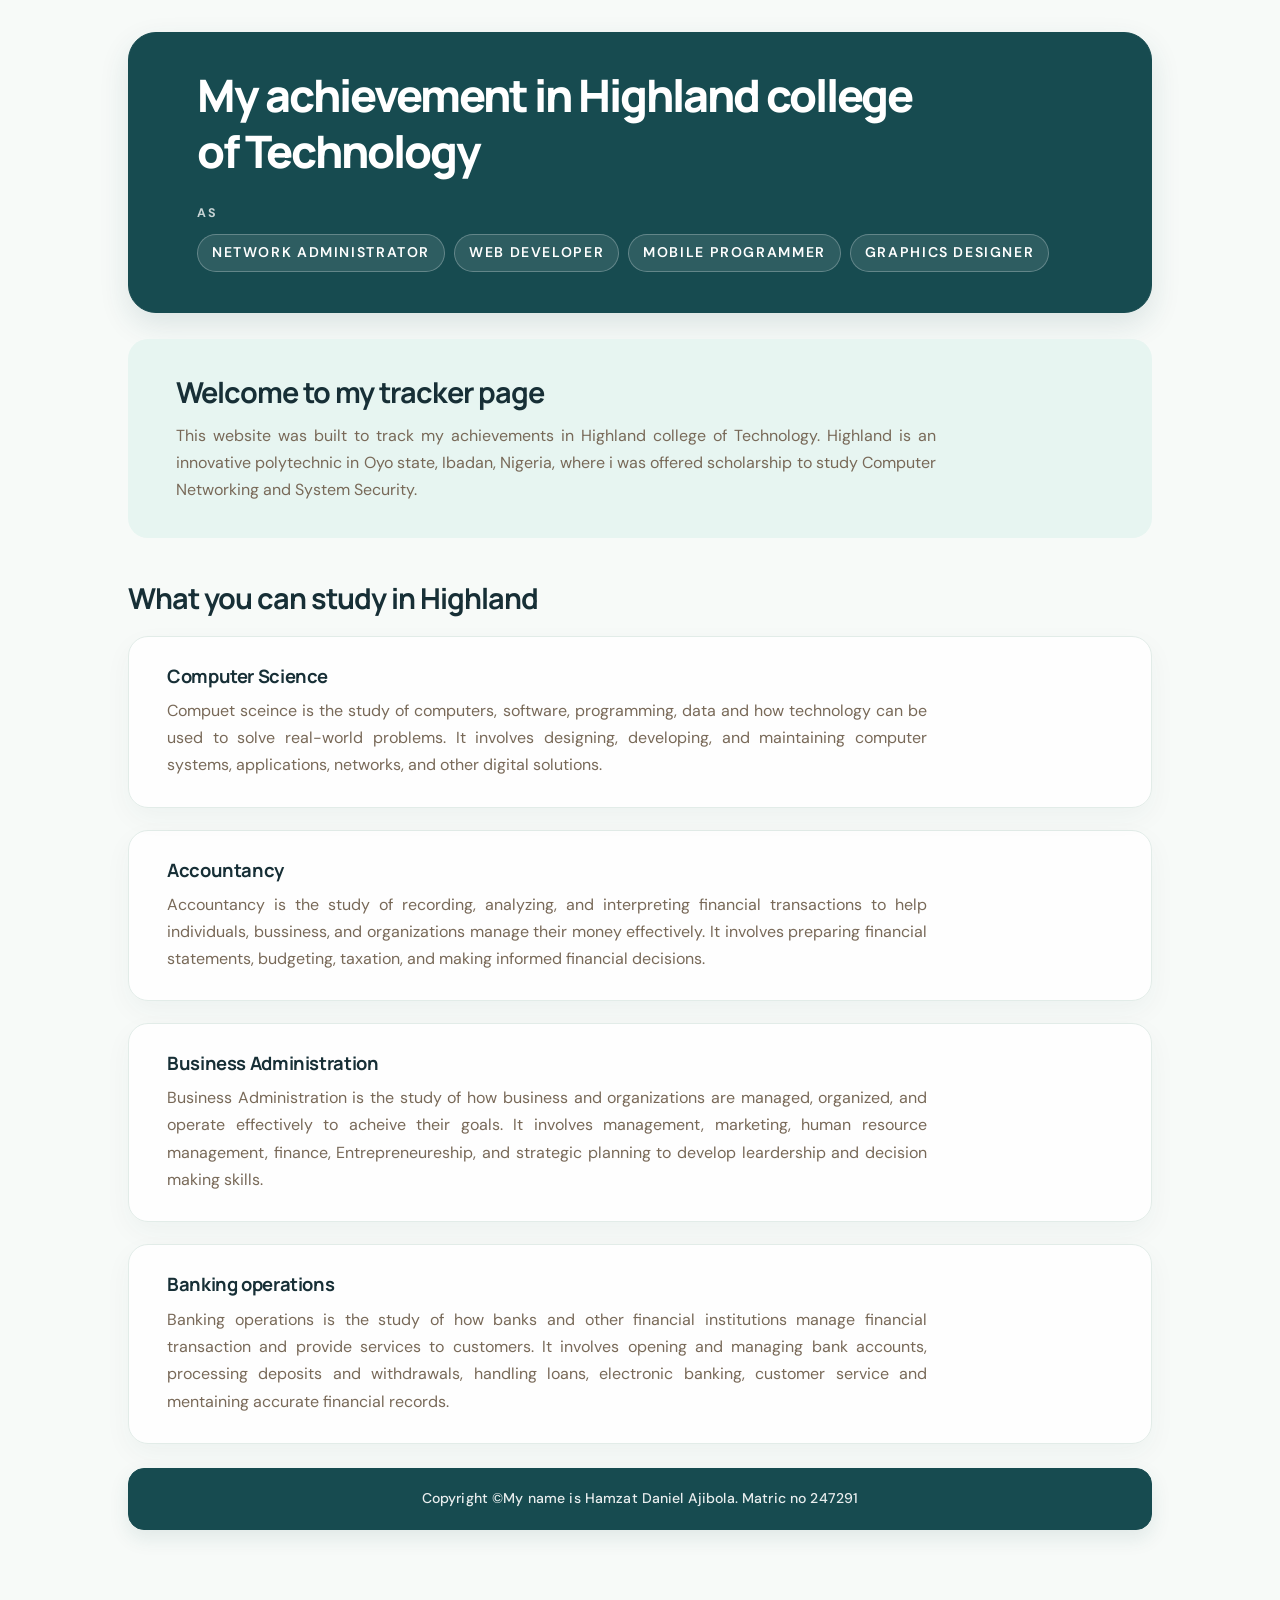
<file: index.html>
<!DOCTYPE html>
<html lang="en">
<head>
    <meta charset="UTF-8">
    <meta name="viewport" content="width=device-width, initial-scale=1.0">
    <title>Journey Tracker</title>
    <link rel="stylesheet" href="tracker.css">
</head>
<body>
    <header> 
        <nav>
            <h2>My achievement in Highland college of Technology</h2>
        </nav>
        <h4>As 
            <ul>
                <li><a href="networking.html">Network Administrator</a> </li>
                <li> <a href="">Web developer </a></li>
                <li>  <a href="">mobile programmer </a></li>
                <li> <a href="">Graphics designer </a></li>
            </ul>
        </h4>

        
    </header>
    <section>
        <div>
            <h2>Welcome to my tracker page</h2>
            <p>This website was built to track my achievements in Highland college 
                of Technology.
                 Highland is an innovative polytechnic in Oyo state, Ibadan,
                  Nigeria, where i was offered
                  scholarship to study Computer Networking and System Security.</p>
        </div>
    </section>
    <section>
        <h2>What you can study in Highland</h2>
        <div>
            <h3>Computer Science</h3>
            <p>Compuet sceince is the study of computers, software, programming,
                 data and how technology can be used to solve real-world problems. 
                 It involves designing, developing, and maintaining
                  computer systems, applications, networks, 
                  and other digital solutions. </p>
        </div>
    </section>
    <section>
        <div>
            <h3>Accountancy</h3>
            <p>Accountancy is the study of recording, analyzing,   
            and interpreting financial transactions to help 
             individuals, bussiness, and organizations manage
              their money effectively. It involves preparing financial
               statements, 
            budgeting, taxation, and making informed financial decisions.</p>
        </div>
    </section>

    <section>
        <div>
            <h3>Business Administration</h3>
            <p>Business Administration is the study of how business 
                and organizations are managed, organized, and operate effectively
                 to acheive their goals. It involves management, marketing, human 
                 resource management, finance,
                 Entrepreneureship, and strategic planning to develop leardership 
                 and decision making skills.</p>
        </div>
    </section>

    <section>
        <h3>Banking operations</h3>
        <p>Banking operations is the study of how banks and other financial
             institutions manage financial transaction 
             and provide services to customers.
              It involves opening and managing bank accounts, processing
               deposits and withdrawals, handling loans,
             electronic banking, customer service and mentaining 
             accurate financial records. </p>
    </section>
    <footer>
        <p>Copyright &copy;My name is Hamzat Daniel Ajibola. Matric no 247291</p>
</body>
</html>
</file>
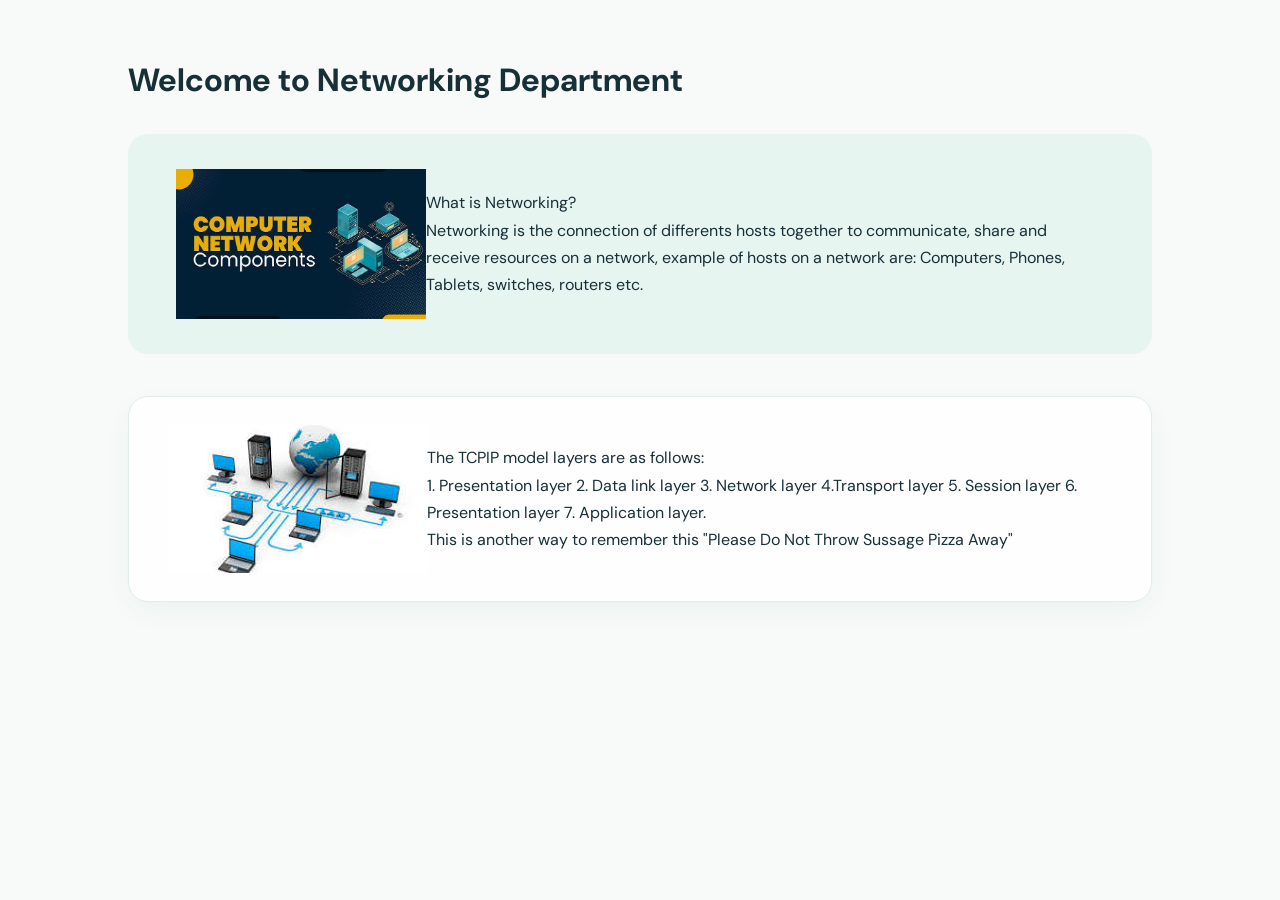
<file: networking.html>
<!DOCTYPE html>
<html lang="en">
<head>
    <meta charset="UTF-8">
    <meta name="viewport" content="width=device-width, initial-scale=1.0">
    <title>Network Administration course</title>
    <link rel="stylesheet" href="tracker.css">
</head>
<body>
    <h1>Welcome to Networking Department</h1>
    <section>
            <div clsass="content">
        <div class="container">
             <img src="tcpip.jpg" alt="networking image" height="150px" width="250px">
         What is Networking? <br> Networking is the connection of differents hosts together to communicate,
         share and receive resources on a network, example of hosts on
          a network are: Computers, Phones, Tablets, switches, routers etc. 
          <div>
    </div>
    </section>
    <section>
        <div>
            <div class="count">
                <img src="net.jpg" alt="networking image" >
                The TCPIP model layers are as follows: <br>1. Presentation
                 layer 2. Data link layer 3. Network layer
                  4.Transport layer 5. Session layer 6. Presentation layer 7. Application layer. <br> 
                    This is another way to  remember this "Please Do Not Throw Sussage Pizza Away"
               
            </div>
        </div>
    </section>

    

</body>
</html>
</file>
<file: tracker.css>
@import url('https://fonts.googleapis.com/css2?family=DM+Sans:wght@400;500;600;700&family=Manrope:wght@500;600;700;800&display=swap');

:root {
    color-scheme: light;
    --ink: #172f36;
    --muted: #786958;
    --teal: #087f75;
    --teal-dark: #075d57;
    --mint: #e7f5f1;
    --paper: #f7faf8;
    --line: #e2ece8;
}

* {
    box-sizing: border-box;
}

html {
    scroll-behavior: smooth;
}

body {
    max-width: 1080px;
    margin: 0 auto;
    padding: 32px 28px 72px;
    background: var(--paper);
    color: var(--ink);
    font-family: "DM Sans", "Segoe UI", sans-serif;
    line-height: 1.7;
}

.role-banner ul {
    display: flex;
    align-items: center;
    justify-content: space-between;
    gap: 18px;
    margin: 0;
    padding: 0;
    list-style: none;
}

.role-banner li {
    padding: 14px 0;
    color: var(--ink);
    font-family: "Manrope", "Segoe UI", sans-serif;
    font-size: 0.82rem;
    font-weight: 700;
    line-height: 1.35;
    text-align: center;
    white-space: nowrap;
}

.role-banner li + li {
    border-left: 1px solid var(--line);
    padding-left: 18px;
}

h2,
h3,
h4 {
    color: var(--ink);
    font-family: "Manrope", "Segoe UI", sans-serif;
    line-height: 1.25;
}

header {
    padding: 34px clamp(24px, 6vw, 68px) 40px;
    border: 1px solid #174b50;
    border-radius: 28px;
    background: #174b50;
    box-shadow: 0 12px 30px rgba(23, 75, 80, 0.12);
    color: #fff;
}

header nav h2 {
    max-width: 720px;
    margin: 0;
    color: #fff;
    font-size: clamp(1.75rem, 4vw, 2.8rem);
    font-weight: 800;
    letter-spacing: -0.045em;
}

header > h4 {
    margin: 27px 0 0;
    color: rgba(255, 255, 255, 0.76);
    font-family: "DM Sans", "Segoe UI", sans-serif;
    font-size: 0.78rem;
    font-weight: 700;
    letter-spacing: 0.13em;
    text-transform: uppercase;
}

header ul {
    display: flex;
    flex-wrap: wrap;
    gap: 9px;
    margin: 12px 0 0;
    padding: 0;
    list-style: none;
}

header li a {
    display: inline-flex;
    align-items: center;
    min-height: 38px;
    padding: 7px 14px;
    border: 1px solid rgba(255, 255, 255, 0.25);
    border-radius: 999px;
    background: rgba(255, 255, 255, 0.1);
    color: #fff;
    font-size: 0.88rem;
    font-weight: 600;
    text-decoration: none;
    transition: background-color 160ms ease, transform 160ms ease;
}

header li a:hover,
header li a:focus-visible {
    transform: translateY(-2px);
    background: rgba(255, 255, 255, 0.22);
}

section {
    margin-top: 22px;
}

section > div,
body > section:nth-of-type(5) {
    padding: 28px clamp(22px, 4vw, 38px);
    border: 1px solid var(--line);
    border-radius: 20px;
    background: rgba(255, 255, 255, 0.88);
    box-shadow: 0 10px 28px rgba(29, 68, 61, 0.045);
}

section:first-of-type {
    margin-top: 26px;
}

section:first-of-type > div {
    position: relative;
    padding: 35px clamp(24px, 5vw, 48px);
    border: 0;
    background: var(--mint);
    box-shadow: none;
}

section h2 {
    margin: 0 0 12px;
    font-size: clamp(1.3rem, 2.6vw, 1.8rem);
    letter-spacing: -0.035em;
}

section h3 {
    margin: 0 0 9px;
    font-size: 1.15rem;
    letter-spacing: -0.02em;
}

section p {
    max-width: 760px;
    margin: 0;
    color: var(--muted);
    text-align: justify;
}

section:nth-of-type(2) {
    display: grid;
    grid-template-columns: minmax(0, 1fr);
    gap: 18px;
    margin-top: 42px;
}

section:nth-of-type(2) > h2 {
    grid-column: 1 / -1;
    margin: 0 0 2px;
}

section:nth-of-type(2) > div {
    width: 100%;
}

body > section:nth-of-type(5) > h3 {
    margin-bottom: 10px;
}

body > section:nth-of-type(5) > p {
    max-width: 760px;
}

footer {
    margin-top: 24px;
    padding: 18px 24px;
    border: 1px solid #174b50;
    border-radius: 16px;
    background: #174b50;
    box-shadow: 0 8px 20px rgba(23, 75, 80, 0.1);
    text-align: center;
}

footer p {
    margin: 0;
    color: rgba(255, 255, 255, 0.9);
    font-size: 0.88rem;
    font-weight: 500;
    letter-spacing: 0.01em;
}

@media (max-width: 640px) {
    body {
        padding: 16px 15px 44px;
    }

    .role-banner {
        padding: 0 12px;
    }

    .role-banner ul {
        flex-wrap: wrap;
        justify-content: center;
        gap: 0 14px;
    }

    .role-banner li {
        padding: 10px 0;
        font-size: 0.76rem;
        white-space: normal;
    }

    .role-banner li + li {
        border-left: 0;
        padding-left: 0;
    }

    header {
        padding: 28px 23px 30px;
        border-radius: 22px;
    }

    header nav h2 {
        max-width: 450px;
    }

    section:nth-of-type(2) {
        grid-template-columns: 1fr;
        gap: 14px;
        margin-top: 32px;
    }

    section:nth-of-type(2) > h2 {
        margin-bottom: 3px;
    }

    section > div,
    body > section:nth-of-type(5) {
        padding: 24px;
    }

    footer {
        padding: 17px 18px;
    }
}

@media (prefers-reduced-motion: reduce) {
    html {
        scroll-behavior: auto;
    }

    *,
    *::before,
    *::after {
        transition-duration: 0.01ms !important;
    }
}
.container{
    display: flex;
    justify-content: space-between;
    align-items: center;
    font-width:  50%;
    border-image-width: 40%;
}
.count{
    display: flex;
    justify-content: space-between;
    align-items: center;
    font-width: 50%;
    border-image-width: 40%;
}
</file>
